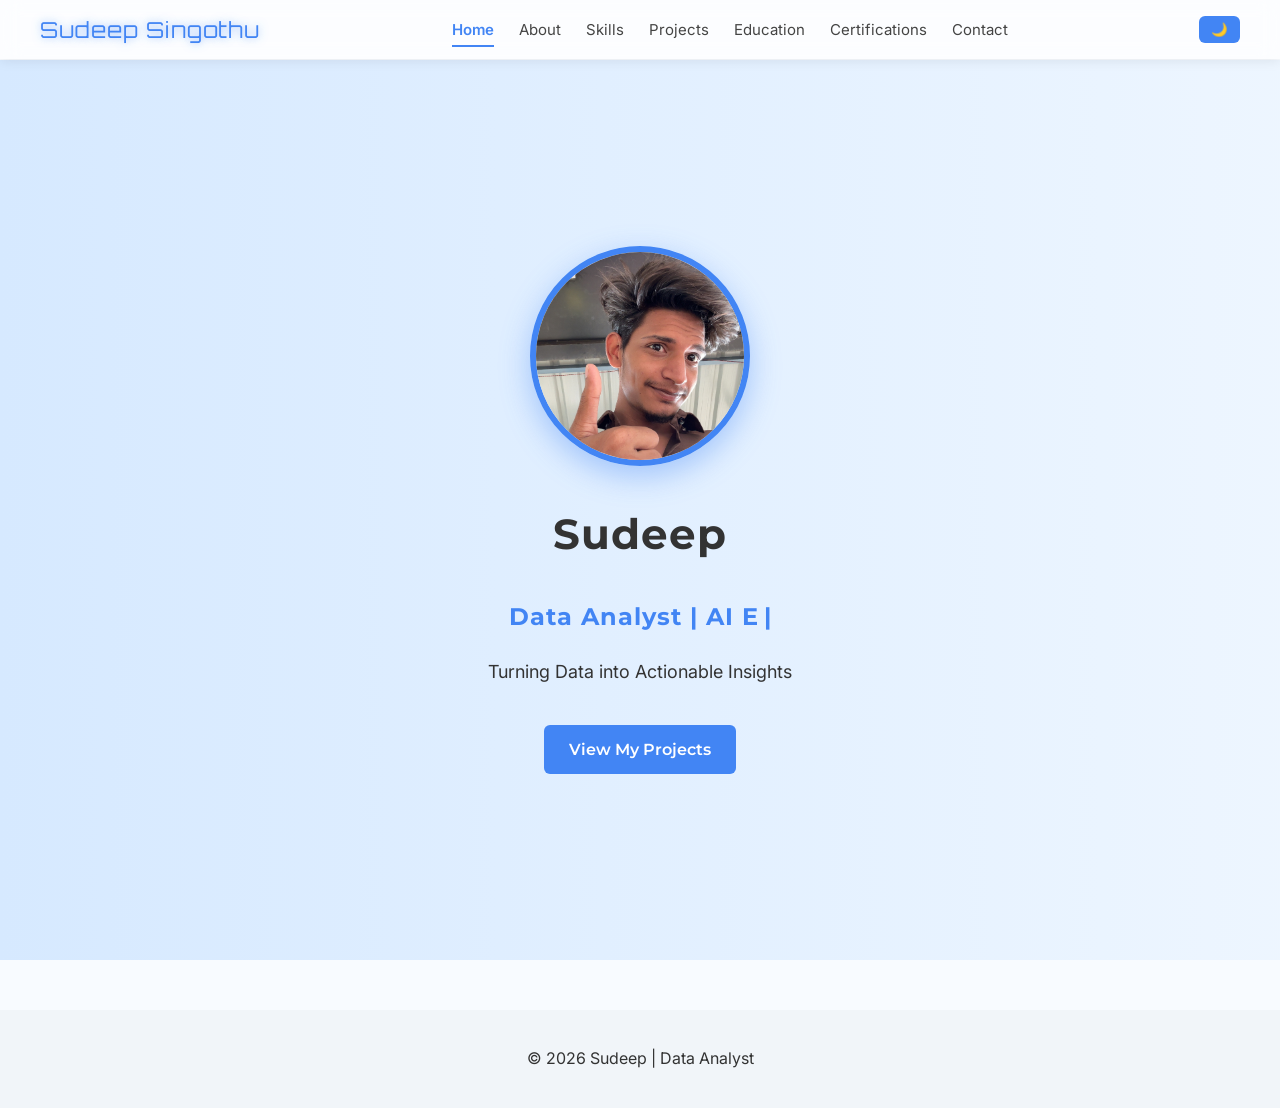
<file: index.html>
<!DOCTYPE html>
<html lang="en">

<head>

<meta charset="UTF-8">
<meta name="viewport" content="width=device-width, initial-scale=1.0">

<title>Sudeep | Data Analyst</title>

<link href="https://fonts.googleapis.com/css2?family=Orbitron:wght@500;600&family=Montserrat:wght@400;700&family=Inter:wght@400;500&display=swap" rel="stylesheet">

<link rel="stylesheet" href="style.css">

</head>


<body>

<header>

<nav class="navbar">

<div class="logo">Sudeep Singothu</div>

<div class="nav-links">

<a href="index.html" class="active">Home</a>
<a href="about.html">About</a>
<a href="skills.html">Skills</a>
<a href="projects.html">Projects</a>
<a href="education.html">Education</a>
<a href="certifications.html">Certifications</a>
<a href="contact.html">Contact</a>

</div>

<button class="dark-btn" onclick="toggleDarkMode()">🌙</button>

</nav>

</header>



<main>

<section class="hero">

<img src="profile.jpeg" alt="Sudeep Profile Photo" class="profile">

<h1>Sudeep</h1>

<h2 id="typing"></h2>

<p class="tagline">
Turning Data into Actionable Insights
</p>

<a href="projects.html" class="btn">
View My Projects
</a>

</section>

</main>



<footer>
<p>© 2026 Sudeep | Data Analyst</p>
</footer>



<script>

function toggleDarkMode(){

document.body.classList.toggle("dark");

if(document.body.classList.contains("dark")){
localStorage.setItem("darkMode","enabled");
}else{
localStorage.setItem("darkMode","disabled");
}

}

if(localStorage.getItem("darkMode")==="enabled"){
document.body.classList.add("dark");
}



const text = "Data Analyst | AI Enthusiast";
let index = 0;

function typeEffect(){

if(index < text.length){

document.getElementById("typing").innerHTML += text.charAt(index);

index++;

setTimeout(typeEffect,70);

}

}

typeEffect();

</script>

</body>
</html>
</file>
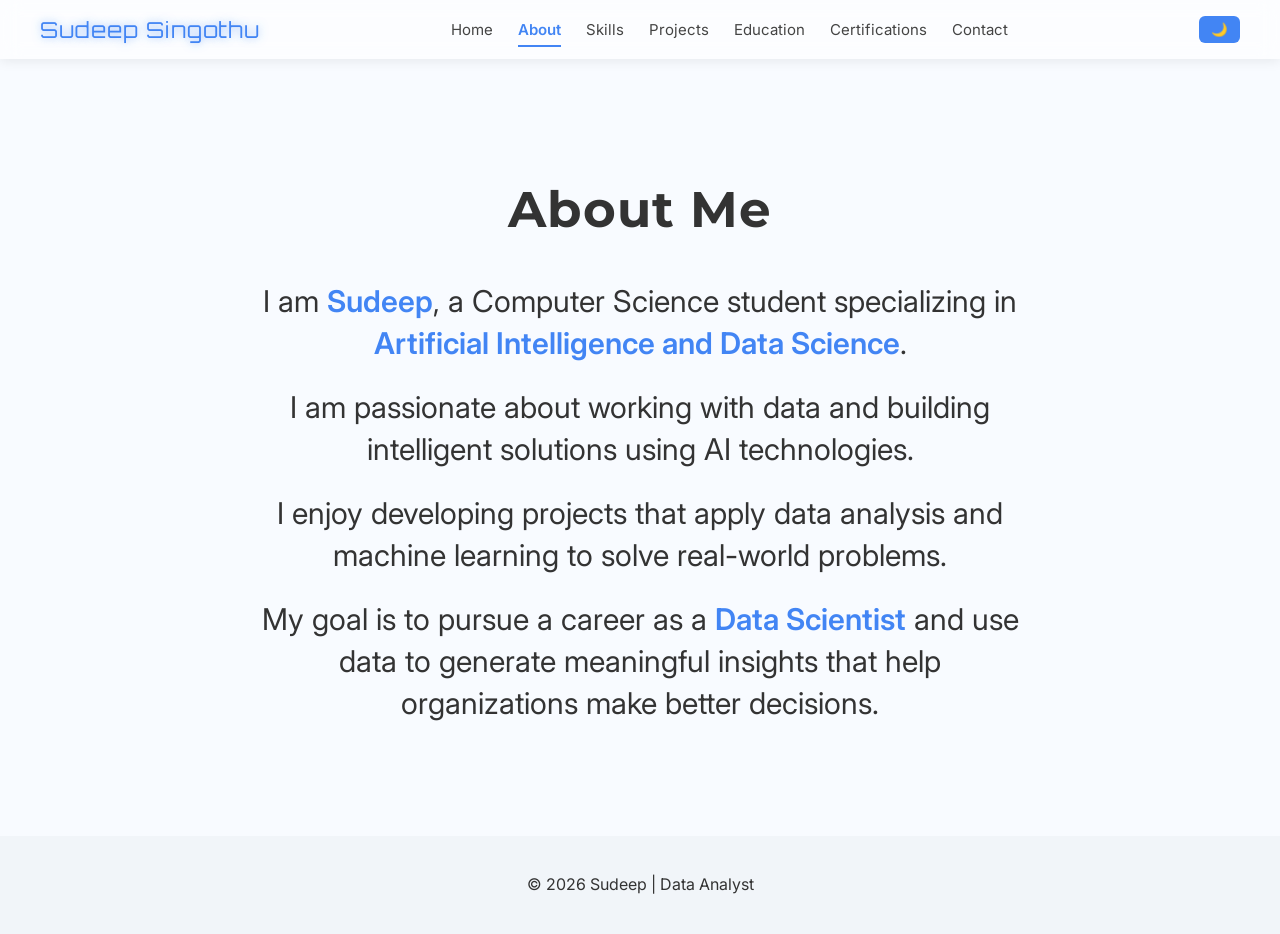
<file: about.html>
<!DOCTYPE html>
<html lang="en">

<head>

<meta charset="UTF-8">
<meta name="viewport" content="width=device-width, initial-scale=1.0">

<title>About | Sudeep</title>

<link href="https://fonts.googleapis.com/css2?family=Orbitron:wght@500;600&family=Montserrat:wght@400;700&family=Inter:wght@400;500&display=swap" rel="stylesheet">

<link rel="icon" type="image/svg+xml" href="favicon.svg">

<link rel="stylesheet" href="style.css">

</head>


<body>

<header>

<nav class="navbar">

<div class="logo">Sudeep Singothu</div>

<div class="nav-links">

<a href="index.html">Home</a>
<a href="about.html" class="active">About</a>
<a href="skills.html">Skills</a>
<a href="projects.html">Projects</a>
<a href="education.html">Education</a>
<a href="certifications.html">Certifications</a>
<a href="contact.html">Contact</a>

</div>

<button class="dark-btn" onclick="toggleDarkMode()">🌙</button>

</nav>

</header>



<main>

<section class="page about-page">

<h1>About Me</h1>

<p>
I am <strong>Sudeep</strong>, a Computer Science student specializing in 
<strong>Artificial Intelligence and Data Science</strong>.
</p>

<p>
I am passionate about working with data and building intelligent solutions 
using AI technologies.
</p>

<p>
I enjoy developing projects that apply data analysis 
and machine learning to solve real-world problems.
</p>

<p>
My goal is to pursue a career as a <strong>Data Scientist</strong> and use 
data to generate meaningful insights that help organizations make 
better decisions.
</p>

</section>

</main>



<footer>
<p>© 2026 Sudeep | Data Analyst</p>
</footer>



<script>

function toggleDarkMode(){

document.body.classList.toggle("dark");

if(document.body.classList.contains("dark")){
localStorage.setItem("darkMode","enabled");
}else{
localStorage.setItem("darkMode","disabled");
}

}

if(localStorage.getItem("darkMode")==="enabled"){
document.body.classList.add("dark");
}

</script>

</body>
</html>
</file>
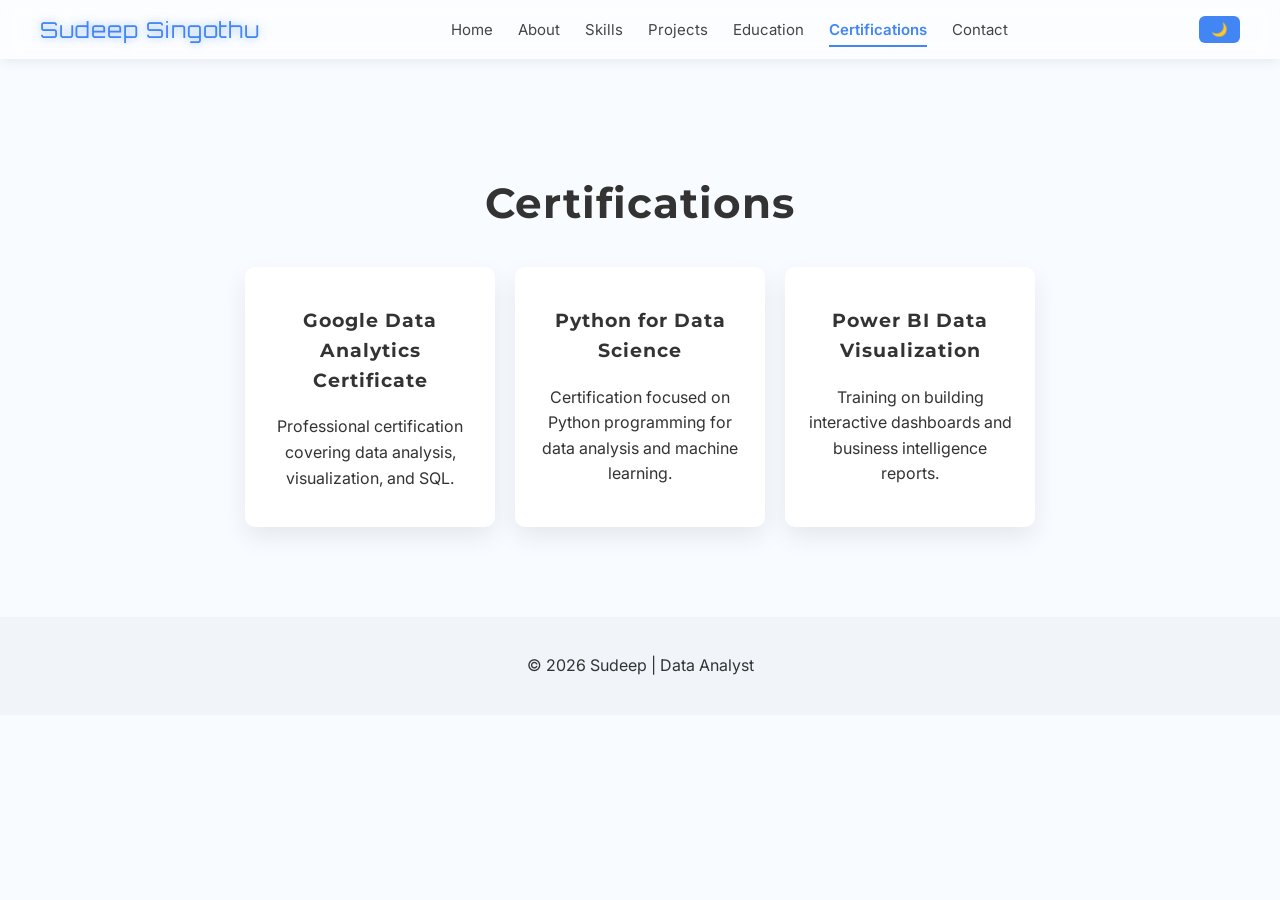
<file: certifications.html>
<!DOCTYPE html>
<html lang="en">

<head>

<meta charset="UTF-8">
<meta name="viewport" content="width=device-width, initial-scale=1.0">

<title>Certifications | Sudeep</title>

<link href="https://fonts.googleapis.com/css2?family=Orbitron:wght@500;600&family=Montserrat:wght@400;700&family=Inter:wght@400;500&display=swap" rel="stylesheet">

<link rel="stylesheet" href="style.css">

</head>

<body>

<header>

<nav class="navbar">

<div class="logo">Sudeep Singothu</div>

<div class="nav-links">

<a href="index.html">Home</a>
<a href="about.html">About</a>
<a href="skills.html">Skills</a>
<a href="projects.html">Projects</a>
<a href="education.html">Education</a>
<a href="certifications.html" class="active">Certifications</a>
<a href="contact.html">Contact</a>

</div>

<button class="dark-btn" onclick="toggleDarkMode()">🌙</button>

</nav>

</header>



<main>

<section class="page">

<h1>Certifications</h1>

<div class="cert-container">

<div class="cert-card">
<h3>Google Data Analytics Certificate</h3>
<p>Professional certification covering data analysis, visualization, and SQL.</p>
</div>

<div class="cert-card">
<h3>Python for Data Science</h3>
<p>Certification focused on Python programming for data analysis and machine learning.</p>
</div>

<div class="cert-card">
<h3>Power BI Data Visualization</h3>
<p>Training on building interactive dashboards and business intelligence reports.</p>
</div>

</div>

</section>

</main>



<footer>
<p>© 2026 Sudeep | Data Analyst</p>

</footer>



<script>

function toggleDarkMode(){

document.body.classList.toggle("dark");

if(document.body.classList.contains("dark")){
localStorage.setItem("darkMode","enabled");
}else{
localStorage.setItem("darkMode","disabled");
}

}

if(localStorage.getItem("darkMode")==="enabled"){
document.body.classList.add("dark");
}

</script>

</body>
</html>
</file>
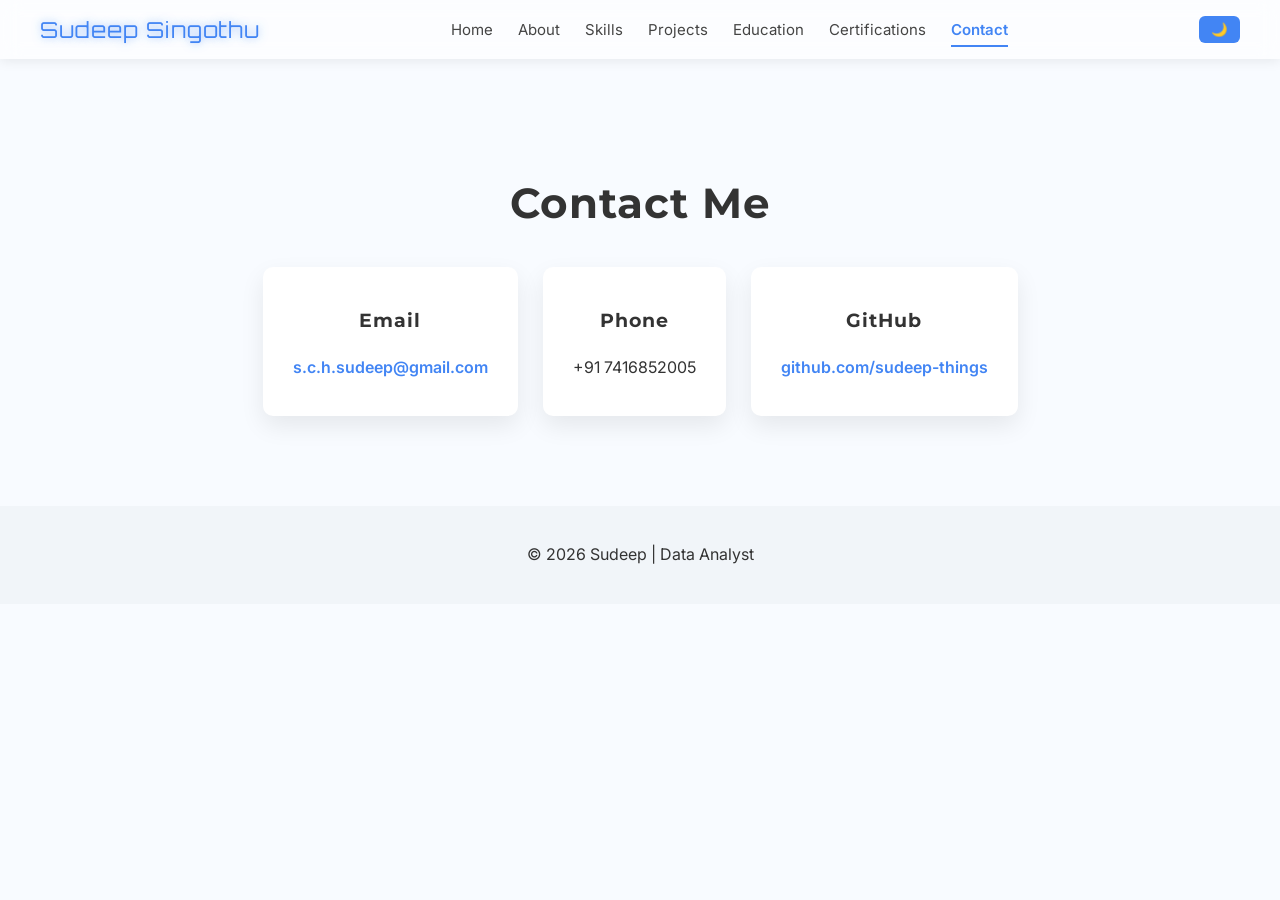
<file: contact.html>
<!DOCTYPE html>
<html lang="en">

<head>

<meta charset="UTF-8">
<meta name="viewport" content="width=device-width, initial-scale=1.0">

<title>Contact | Sudeep</title>

<link href="https://fonts.googleapis.com/css2?family=Orbitron:wght@500;600&family=Montserrat:wght@400;700&family=Inter:wght@400;500&display=swap" rel="stylesheet">

<link rel="stylesheet" href="style.css">

</head>

<body>

<header>

<nav class="navbar">

<div class="logo">Sudeep Singothu</div>

<div class="nav-links">

<a href="index.html">Home</a>
<a href="about.html">About</a>
<a href="skills.html">Skills</a>
<a href="projects.html">Projects</a>
<a href="education.html">Education</a>
<a href="certifications.html">Certifications</a>
<a href="contact.html" class="active">Contact</a>

</div>

<button class="dark-btn" onclick="toggleDarkMode()">🌙</button>

</nav>

</header>



<main>

<section class="page">

<h1>Contact Me</h1>

<div class="contact-container">

<div class="contact-card">
<h3>Email</h3>
<p>
<a href="mailto:s.c.h.sudeep@gmail.com">
s.c.h.sudeep@gmail.com
</a>
</p>
</div>

<div class="contact-card">
<h3>Phone</h3>
<p>+91 7416852005</p>
</div>

<div class="contact-card">
<h3>GitHub</h3>
<p>
<a href="https://github.com/sudeep-things" target="_blank">
github.com/sudeep-things
</a>
</p>
</div>

</div>

</section>

</main>



<footer>

<p>© 2026 Sudeep | Data Analyst</p>


</footer>



<script>

function toggleDarkMode(){

document.body.classList.toggle("dark");

if(document.body.classList.contains("dark")){
localStorage.setItem("darkMode","enabled");
}else{
localStorage.setItem("darkMode","disabled");
}

}

if(localStorage.getItem("darkMode")==="enabled"){
document.body.classList.add("dark");
}

</script>

</body>
</html>
</file>
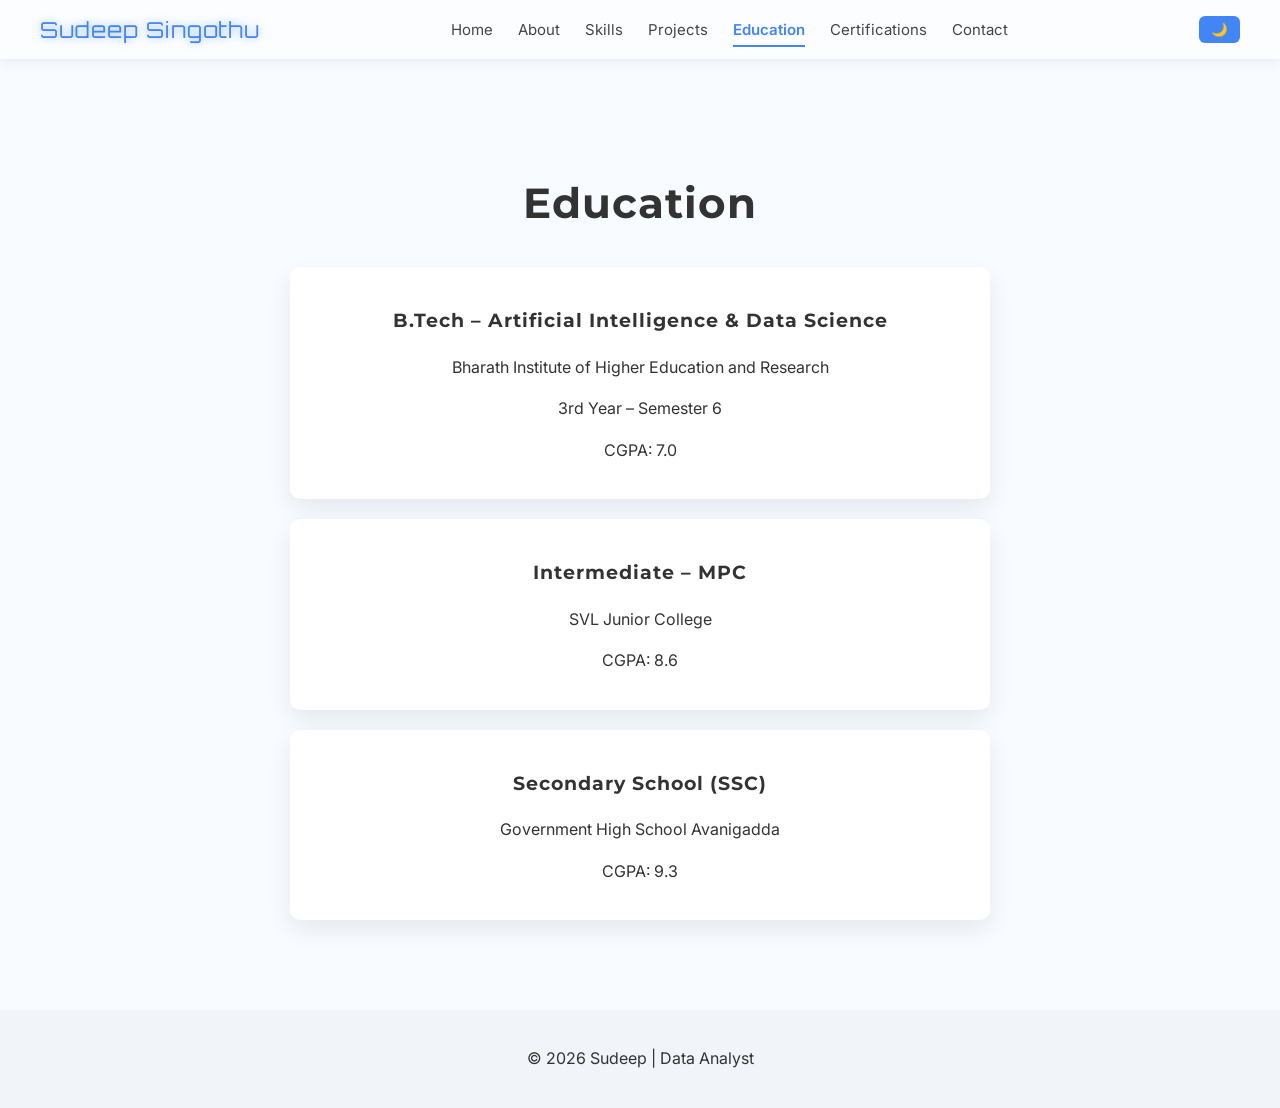
<file: education.html>
<!DOCTYPE html>
<html lang="en">

<head>
<meta charset="UTF-8">
<meta name="viewport" content="width=device-width, initial-scale=1.0">

<title>Education | Sudeep</title>

<link href="https://fonts.googleapis.com/css2?family=Orbitron:wght@500;600&family=Montserrat:wght@400;700&family=Inter:wght@400;500&display=swap" rel="stylesheet">

<link rel="stylesheet" href="style.css">
</head>

<body>

<header>

<nav class="navbar">

<div class="logo">Sudeep Singothu</div>

<div class="nav-links">
<a href="index.html">Home</a>
<a href="about.html">About</a>
<a href="skills.html">Skills</a>
<a href="projects.html">Projects</a>
<a href="education.html" class="active">Education</a>
<a href="certifications.html">Certifications</a>
<a href="contact.html">Contact</a>
</div>

<button class="dark-btn" onclick="toggleDarkMode()">🌙</button>

</nav>

</header>


<main>

<section class="page">

<h1>Education</h1>

<div class="education-container">

<div class="education-card">
<h3>B.Tech – Artificial Intelligence & Data Science</h3>
<p>Bharath Institute of Higher Education and Research</p>
<p>3rd Year – Semester 6</p>
<p>CGPA: 7.0</p>
</div>

<div class="education-card">
<h3>Intermediate – MPC</h3>
<p>SVL Junior College</p>
<p>CGPA: 8.6</p>
</div>

<div class="education-card">
<h3>Secondary School (SSC)</h3>
<p>Government High School Avanigadda</p>
<p>CGPA: 9.3</p>
</div>

</div>

</section>

</main>


<footer>
<p>© 2026 Sudeep | Data Analyst</p>

</footer>


<script>

function toggleDarkMode(){

document.body.classList.toggle("dark");

if(document.body.classList.contains("dark")){
localStorage.setItem("darkMode","enabled");
}else{
localStorage.setItem("darkMode","disabled");
}

}

if(localStorage.getItem("darkMode")==="enabled"){
document.body.classList.add("dark");
}

</script>

</body>
</html>
</file>
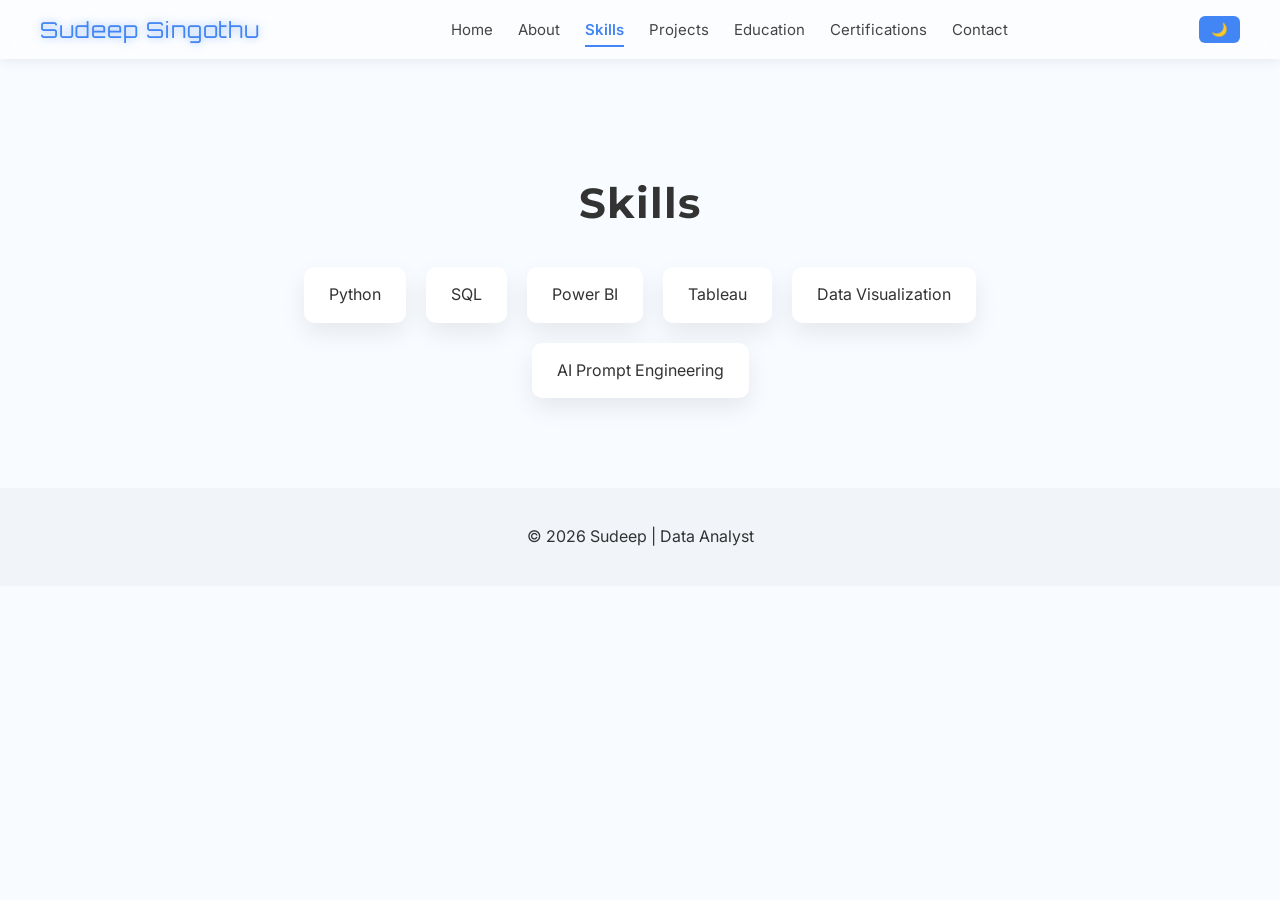
<file: skills.html>
<!DOCTYPE html>
<html lang="en">

<head>

<meta charset="UTF-8">
<meta name="viewport" content="width=device-width, initial-scale=1.0">

<title>Skills | Sudeep</title>

<link href="https://fonts.googleapis.com/css2?family=Orbitron:wght@500;600&family=Montserrat:wght@400;700&family=Inter:wght@400;500&display=swap" rel="stylesheet">

<link rel="stylesheet" href="style.css">

</head>


<body>

<!-- NAVBAR -->

<header>

<nav class="navbar">

<div class="logo">Sudeep Singothu</div>

<div class="nav-links">

<a href="index.html">Home</a>
<a href="about.html">About</a>
<a href="skills.html" class="active">Skills</a>
<a href="projects.html">Projects</a>
<a href="education.html">Education</a>
<a href="certifications.html">Certifications</a>
<a href="contact.html">Contact</a>

</div>

<button class="dark-btn" onclick="toggleDarkMode()">🌙</button>

</nav>

</header>



<!-- SKILLS SECTION -->

<main>

<section class="page">

<h1>Skills</h1>

<div class="skills-container">

<div class="skill-card">Python</div>

<div class="skill-card">SQL</div>

<div class="skill-card">Power BI</div>

<div class="skill-card">Tableau</div>

<div class="skill-card">Data Visualization</div>

<div class="skill-card">AI Prompt Engineering</div>

</div>

</section>

</main>



<!-- FOOTER -->

<footer>
<p>© 2026 Sudeep | Data Analyst</p>
</footer>



<script>

/* DARK MODE */

function toggleDarkMode(){

document.body.classList.toggle("dark");

if(document.body.classList.contains("dark")){
localStorage.setItem("darkMode","enabled");
}else{
localStorage.setItem("darkMode","disabled");
}

}

if(localStorage.getItem("darkMode")==="enabled"){
document.body.classList.add("dark");
}

</script>


</body>
</html>
</file>
<file: style.css>
/* ================= GLOBAL SETTINGS ================= */

*{
box-sizing:border-box;
scroll-behavior:smooth;
}

body{
margin:0;
font-family:'Inter', sans-serif;
background:#f8fbff;
color:#333;
text-align:center;
line-height:1.6;
}


/* ================= FONTS ================= */

h1,h2,h3{
font-family:'Montserrat', sans-serif;
font-weight:700;
letter-spacing:1px;
}

.logo{
font-family:'Orbitron', sans-serif;
font-size:22px;
letter-spacing:1px;
color:#4285F4;
text-shadow:0 0 8px rgba(66,133,244,0.6);
}

.btn{
font-family:'Montserrat', sans-serif;
font-weight:600;
}


/* ================= NAVBAR (GLASS EFFECT) ================= */

.navbar{
position:fixed;
top:0;
left:0;
width:100%;

display:flex;
justify-content:space-between;
align-items:center;

padding:12px 40px;

background:rgba(255,255,255,0.6);
backdrop-filter:blur(10px);

box-shadow:0 2px 12px rgba(0,0,0,0.08);
z-index:1000;
}

.nav-links{
display:flex;
gap:25px;
}

.nav-links a{
text-decoration:none;
font-size:15px;
color:#444;
position:relative;
}

.nav-links a::after{
content:"";
position:absolute;
left:0;
bottom:-5px;
width:0;
height:2px;
background:#4285F4;
transition:0.3s;
}

.nav-links a:hover::after{
width:100%;
}

.nav-links a.active{
color:#4285F4;
font-weight:600;
}

.nav-links a.active::after{
width:100%;
}


/* ================= DARK MODE BUTTON ================= */

.dark-btn{
border:none;
background:#4285F4;
color:white;
padding:6px 12px;
border-radius:6px;
cursor:pointer;
}


/* ================= HERO (ANIMATED GRADIENT) ================= */

.hero{
height:100vh;
display:flex;
flex-direction:column;
justify-content:center;
align-items:center;
margin-top:60px;

background:linear-gradient(
270deg,
#eaf4ff,
#d6e9ff,
#f5faff,
#d6e9ff
);

background-size:400% 400%;
animation:gradientMove 12s ease infinite;
}

@keyframes gradientMove{
0%{background-position:0% 50%;}
50%{background-position:100% 50%;}
100%{background-position:0% 50%;}
}


/* ================= PROFILE ================= */

.profile{
width:220px;
height:220px;
border-radius:50%;
object-fit:cover;

border:6px solid #4285F4;

margin-bottom:25px;

display:block;
margin-left:auto;
margin-right:auto;

box-shadow:0 10px 30px rgba(66,133,244,0.4);
}


/* ================= TEXT ================= */

h1{
font-size:42px;
margin:10px;
}

h2{
color:#4285F4;
height:30px;
}

/* typing cursor */

#typing::after{
content:"|";
margin-left:5px;
animation:blink 1s infinite;
color:#4285F4;
}

@keyframes blink{
0%{opacity:1;}
50%{opacity:0;}
100%{opacity:1;}
}

.tagline{
font-size:18px;
margin-top:10px;
}


/* ================= BUTTON ================= */

.btn{
display:inline-block;
margin-top:20px;
padding:12px 25px;

background:#4285F4;
color:white;

text-decoration:none;

border-radius:6px;

transition:all 0.3s ease;
}

.btn:hover{
background:#2f6edb;
transform:translateY(-3px) scale(1.05);
box-shadow:0 10px 20px rgba(0,0,0,0.2);
}


/* ================= PAGE ================= */

.page{
margin-top:120px;
padding:40px;

max-width:900px;
margin-left:auto;
margin-right:auto;

animation:fadeIn 0.8s ease;
}

@keyframes fadeIn{
from{
opacity:0;
transform:translateY(15px);
}
to{
opacity:1;
transform:translateY(0);
}
}


/* ================= ABOUT PAGE ================= */

.about-page h1{
font-size:50px;
margin-bottom:30px;
}

.about-page p{
font-size:30px;
line-height:1.4;
max-width:780px;
margin:auto;
margin-bottom:22px;
}

.about-page strong{
color:#4285F4;
font-weight:600;
}


/* ================= SKILLS ================= */

.skills-container{
display:flex;
flex-wrap:wrap;
justify-content:center;
gap:20px;
margin-top:30px;
}

.skill-card{
background:white;
padding:15px 25px;
border-radius:10px;

box-shadow:0 10px 25px rgba(0,0,0,0.08);
transition:0.35s;
}

.skill-card:hover{
transform:translateY(-6px);
box-shadow:0 20px 40px rgba(0,0,0,0.15);
}


/* ================= PROJECTS ================= */

.projects{
display:grid;
grid-template-columns:repeat(auto-fit,minmax(250px,1fr));
gap:25px;
margin-top:40px;
}

.card{
background:white;
padding:20px;
border-radius:12px;

box-shadow:0 10px 25px rgba(0,0,0,0.08);
transition:all 0.35s ease;
}

.card:hover{
transform:translateY(-8px) scale(1.02);
box-shadow:0 20px 40px rgba(0,0,0,0.15);
}

.project-img{
width:100%;
border-radius:8px;
margin-bottom:10px;
}


/* ================= EDUCATION ================= */

.education-container{
display:flex;
flex-direction:column;
gap:20px;
margin-top:30px;
max-width:700px;
margin-left:auto;
margin-right:auto;
}

.education-card{
background:white;
padding:20px;
border-radius:10px;

box-shadow:0 10px 25px rgba(0,0,0,0.08);
transition:0.35s;
}

.education-card:hover{
transform:translateY(-5px);
box-shadow:0 20px 40px rgba(0,0,0,0.15);
}


/* ================= CERTIFICATIONS ================= */

.cert-container{
display:flex;
flex-wrap:wrap;
justify-content:center;
gap:20px;
margin-top:30px;
}

.cert-card{
background:white;
padding:20px;
border-radius:10px;

box-shadow:0 10px 25px rgba(0,0,0,0.08);
width:250px;

transition:0.35s;
}

.cert-card:hover{
transform:translateY(-5px);
box-shadow:0 20px 40px rgba(0,0,0,0.15);
}


/* ================= CONTACT ================= */

.contact-container{
display:flex;
justify-content:center;
flex-wrap:wrap;
gap:25px;
margin-top:30px;
}

.contact-card{
background:white;
padding:20px 30px;
border-radius:10px;

box-shadow:0 10px 25px rgba(0,0,0,0.08);
transition:0.35s;
}

.contact-card:hover{
transform:translateY(-5px);
box-shadow:0 20px 40px rgba(0,0,0,0.15);
}

.contact-card a{
text-decoration:none;
color:#4285F4;
font-weight:600;
}


/* ================= FOOTER ================= */

footer{
margin-top:50px;
padding:20px;
background:#f1f5f9;
}

.dark footer{
background:#1e1e1e;
}


/* ================= DARK MODE ================= */

.dark{
background:#121212;
color:white;
}

.dark .hero{
background:linear-gradient(
270deg,
#1a1a1a,
#222,
#2a2a2a,
#1a1a1a
);

background-size:400% 400%;
animation:gradientMove 12s ease infinite;
}

.dark .navbar{
background:rgba(30,30,30,0.8);
}

.dark .nav-links a{
color:white;
}

.dark .card,
.dark .skill-card,
.dark .education-card,
.dark .cert-card,
.dark .contact-card{
background:#1e1e1e;
color:white;
}


/* ================= MOBILE ================= */

@media (max-width:768px){

.navbar{
flex-direction:column;
gap:10px;
padding:15px;
}

.nav-links{
flex-wrap:wrap;
justify-content:center;
gap:15px;
}

.hero{
padding:40px 20px;
}

.profile{
width:140px;
height:140px;
}

h1{
font-size:32px;
}

@media (max-width:768px){

h2{
line-height:1.4;
margin-bottom:15px;
}

.tagline{
margin-top:10px;
}

}
}
</file>
